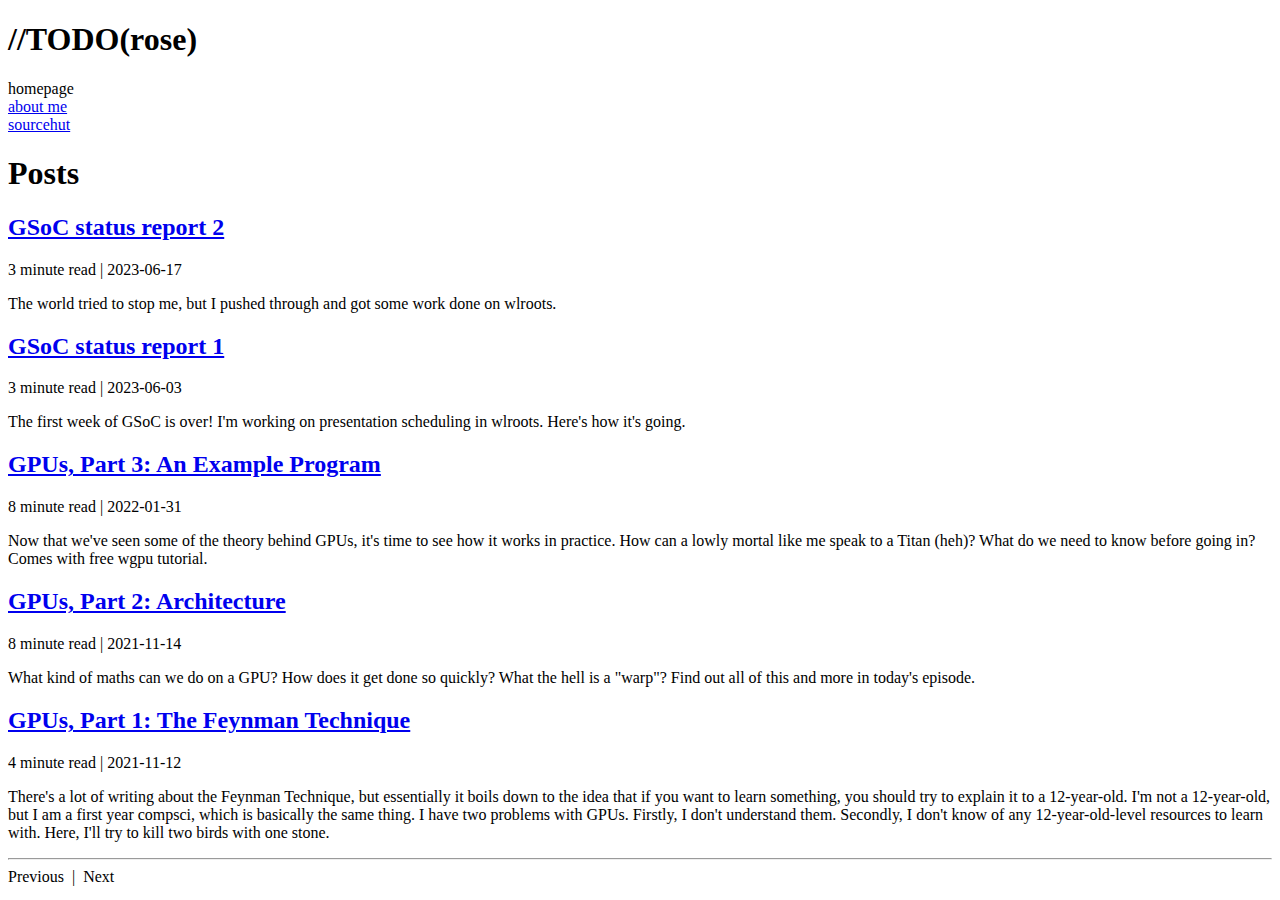
<file: index.html>
<!doctype html><html lang=en><head><meta content="IE=edge" http-equiv=X-UA-Compatible><meta content="text/html; charset=utf-8" http-equiv=content-type><meta content="width=device-width,initial-scale=1.0,maximum-scale=1,viewport-fit=cover" name=viewport><title>//TODO(rose)</title><link href=https://blog.krx.sh/theme.css rel=stylesheet><link href=https://blog.krx.sh/atom.xml rel=alternate title=RSS type=application/atom+xml><body><div id=main><div class=sidebar><div class=sidebar-inner><h1>//TODO(rose)</h1><p>homepage <br> <a href=/about/> about me </a> <br> <a href=https://sr.ht/~roseh>sourcehut</a></div></div><div class=content><h1>Posts</h1><div class=post-preview><div class=post-preview-meta><a href=https://blog.krx.sh/gsoc23/2/> <h2 class=post-preview-title>GSoC status report 2</h2> </a><span class=post-preview-meta-misc> 3 minute read | 2023-06-17 </span></div><p class=post-preview-summary>The world tried to stop me, but I pushed through and got some work done on wlroots.</div><div class=post-preview><div class=post-preview-meta><a href=https://blog.krx.sh/gsoc23/1/> <h2 class=post-preview-title>GSoC status report 1</h2> </a><span class=post-preview-meta-misc> 3 minute read | 2023-06-03 </span></div><p class=post-preview-summary>The first week of GSoC is over! I'm working on presentation scheduling in wlroots. Here's how it's going.</div><div class=post-preview><div class=post-preview-meta><a href=https://blog.krx.sh/gpus/3-first-program/> <h2 class=post-preview-title>GPUs, Part 3: An Example Program</h2> </a><span class=post-preview-meta-misc> 8 minute read | 2022-01-31 </span></div><p class=post-preview-summary>Now that we've seen some of the theory behind GPUs, it's time to see how it works in practice. How can a lowly mortal like me speak to a Titan (heh)? What do we need to know before going in? Comes with free wgpu tutorial.</div><div class=post-preview><div class=post-preview-meta><a href=https://blog.krx.sh/gpus/2-architecture/> <h2 class=post-preview-title>GPUs, Part 2: Architecture</h2> </a><span class=post-preview-meta-misc> 8 minute read | 2021-11-14 </span></div><p class=post-preview-summary>What kind of maths can we do on a GPU? How does it get done so quickly? What the hell is a "warp"? Find out all of this and more in today's episode.</div><div class=post-preview><div class=post-preview-meta><a href=https://blog.krx.sh/gpus/1-intro/> <h2 class=post-preview-title>GPUs, Part 1: The Feynman Technique</h2> </a><span class=post-preview-meta-misc> 4 minute read | 2021-11-12 </span></div><p class=post-preview-summary>There's a lot of writing about the Feynman Technique, but essentially it boils down to the idea that if you want to learn something, you should try to explain it to a 12-year-old. I'm not a 12-year-old, but I am a first year compsci, which is basically the same thing. I have two problems with GPUs. Firstly, I don't understand them. Secondly, I don't know of any 12-year-old-level resources to learn with. Here, I'll try to kill two birds with one stone.</div><hr><div class=prev-next>Previous  |  Next</div></div></div>
</file>
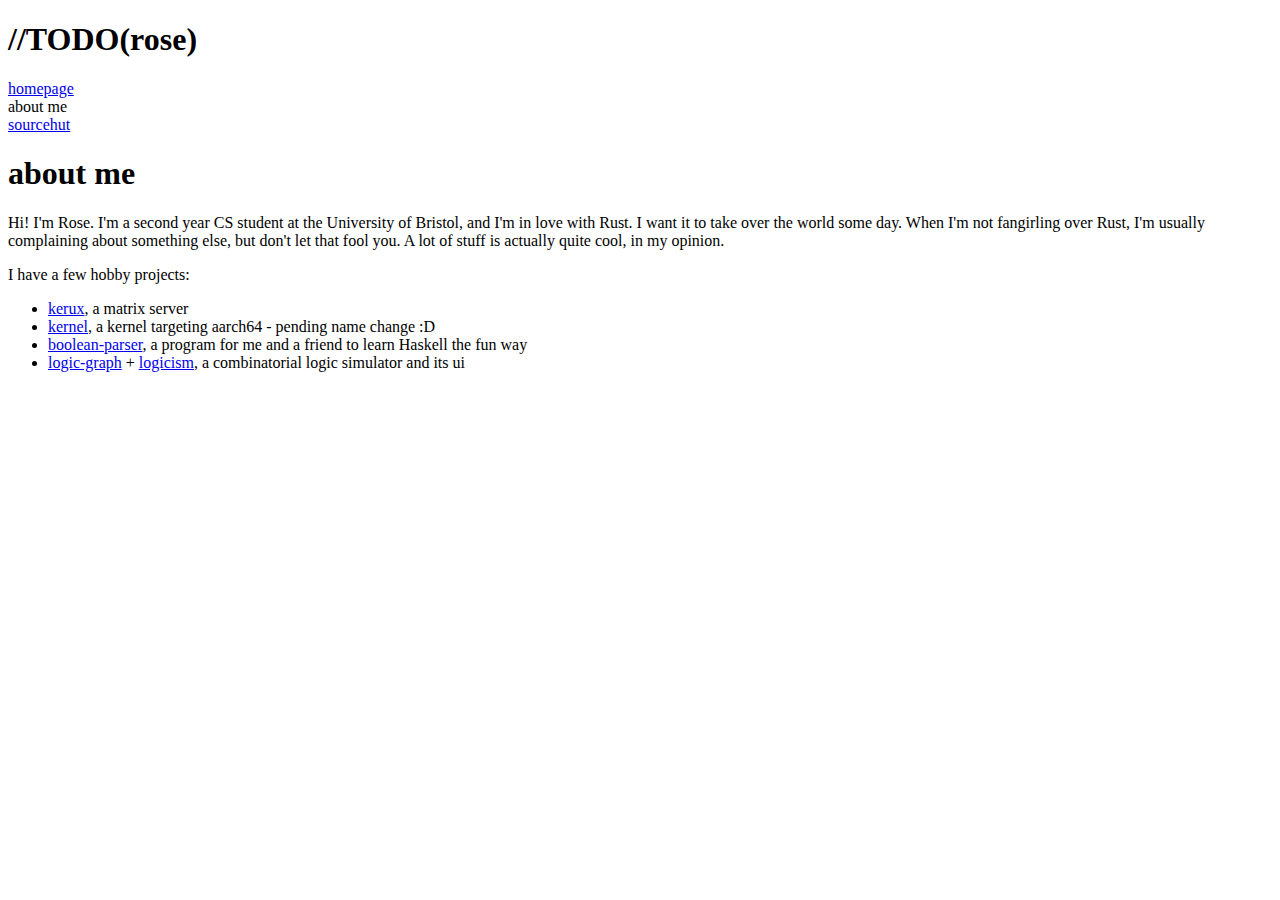
<file: about/index.html>
<!doctype html><html lang=en><head><meta content="IE=edge" http-equiv=X-UA-Compatible><meta content="text/html; charset=utf-8" http-equiv=content-type><meta content="width=device-width,initial-scale=1.0,maximum-scale=1,viewport-fit=cover" name=viewport><title>//TODO(rose) | about me</title><link href=https://blog.krx.sh/theme.css rel=stylesheet><link href=https://blog.krx.sh/atom.xml rel=alternate title=RSS type=application/atom+xml><body><div id=main><div class=sidebar><div class=sidebar-inner><h1>//TODO(rose)</h1><p><a href=/> homepage </a> <br> about me <br> <a href=https://sr.ht/~roseh>sourcehut</a></div></div><div class=content><article><h1>about me</h1><p>Hi! I'm Rose. I'm a second year CS student at the University of Bristol, and I'm in love with Rust. I want it to take over the world some day. When I'm not fangirling over Rust, I'm usually complaining about something else, but don't let that fool you. A lot of stuff is actually quite cool, in my opinion.<p>I have a few hobby projects:<ul><li><a href=https://github.com/rosehuds/kerux>kerux</a>, a matrix server<li><a href=https://github.com/rosehuds/kernel>kernel</a>, a kernel targeting aarch64 - pending name change :D<li><a href=https://github.com/rosehuds/boolean-parser>boolean-parser</a>, a program for me and a friend to learn Haskell the fun way<li><a href=https://github.com/rosehuds/logic-graph>logic-graph</a> + <a href=https://github.com/rosehuds/logicism>logicism</a>, a combinatorial logic simulator and its ui</ul></article></div></div>
</file>
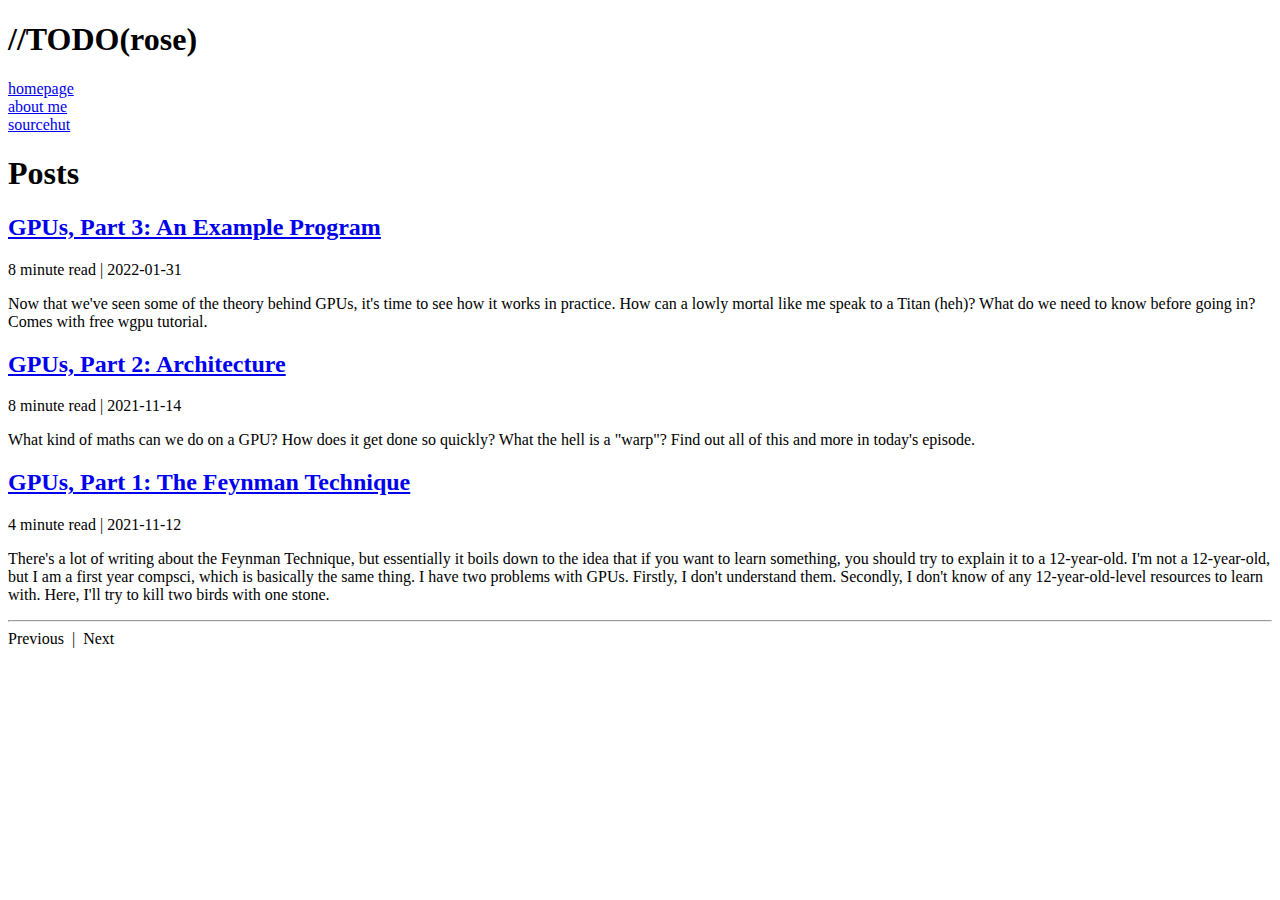
<file: gpus/index.html>
<!doctype html><html lang=en><head><meta content="IE=edge" http-equiv=X-UA-Compatible><meta content="text/html; charset=utf-8" http-equiv=content-type><meta content="width=device-width,initial-scale=1.0,maximum-scale=1,viewport-fit=cover" name=viewport><title>//TODO(rose)</title><link href=https://blog.krx.sh/theme.css rel=stylesheet><link href=https://blog.krx.sh/atom.xml rel=alternate title=RSS type=application/atom+xml><body><div id=main><div class=sidebar><div class=sidebar-inner><h1>//TODO(rose)</h1><p><a href=/> homepage </a> <br> <a href=/about/> about me </a> <br> <a href=https://sr.ht/~roseh>sourcehut</a></div></div><div class=content><h1>Posts</h1><div class=post-preview><div class=post-preview-meta><a href=https://blog.krx.sh/gpus/3-first-program/> <h2 class=post-preview-title>GPUs, Part 3: An Example Program</h2> </a><span class=post-preview-meta-misc> 8 minute read | 2022-01-31 </span></div><p class=post-preview-summary>Now that we've seen some of the theory behind GPUs, it's time to see how it works in practice. How can a lowly mortal like me speak to a Titan (heh)? What do we need to know before going in? Comes with free wgpu tutorial.</div><div class=post-preview><div class=post-preview-meta><a href=https://blog.krx.sh/gpus/2-architecture/> <h2 class=post-preview-title>GPUs, Part 2: Architecture</h2> </a><span class=post-preview-meta-misc> 8 minute read | 2021-11-14 </span></div><p class=post-preview-summary>What kind of maths can we do on a GPU? How does it get done so quickly? What the hell is a "warp"? Find out all of this and more in today's episode.</div><div class=post-preview><div class=post-preview-meta><a href=https://blog.krx.sh/gpus/1-intro/> <h2 class=post-preview-title>GPUs, Part 1: The Feynman Technique</h2> </a><span class=post-preview-meta-misc> 4 minute read | 2021-11-12 </span></div><p class=post-preview-summary>There's a lot of writing about the Feynman Technique, but essentially it boils down to the idea that if you want to learn something, you should try to explain it to a 12-year-old. I'm not a 12-year-old, but I am a first year compsci, which is basically the same thing. I have two problems with GPUs. Firstly, I don't understand them. Secondly, I don't know of any 12-year-old-level resources to learn with. Here, I'll try to kill two birds with one stone.</div><hr><div class=prev-next>Previous  |  Next</div></div></div>
</file>
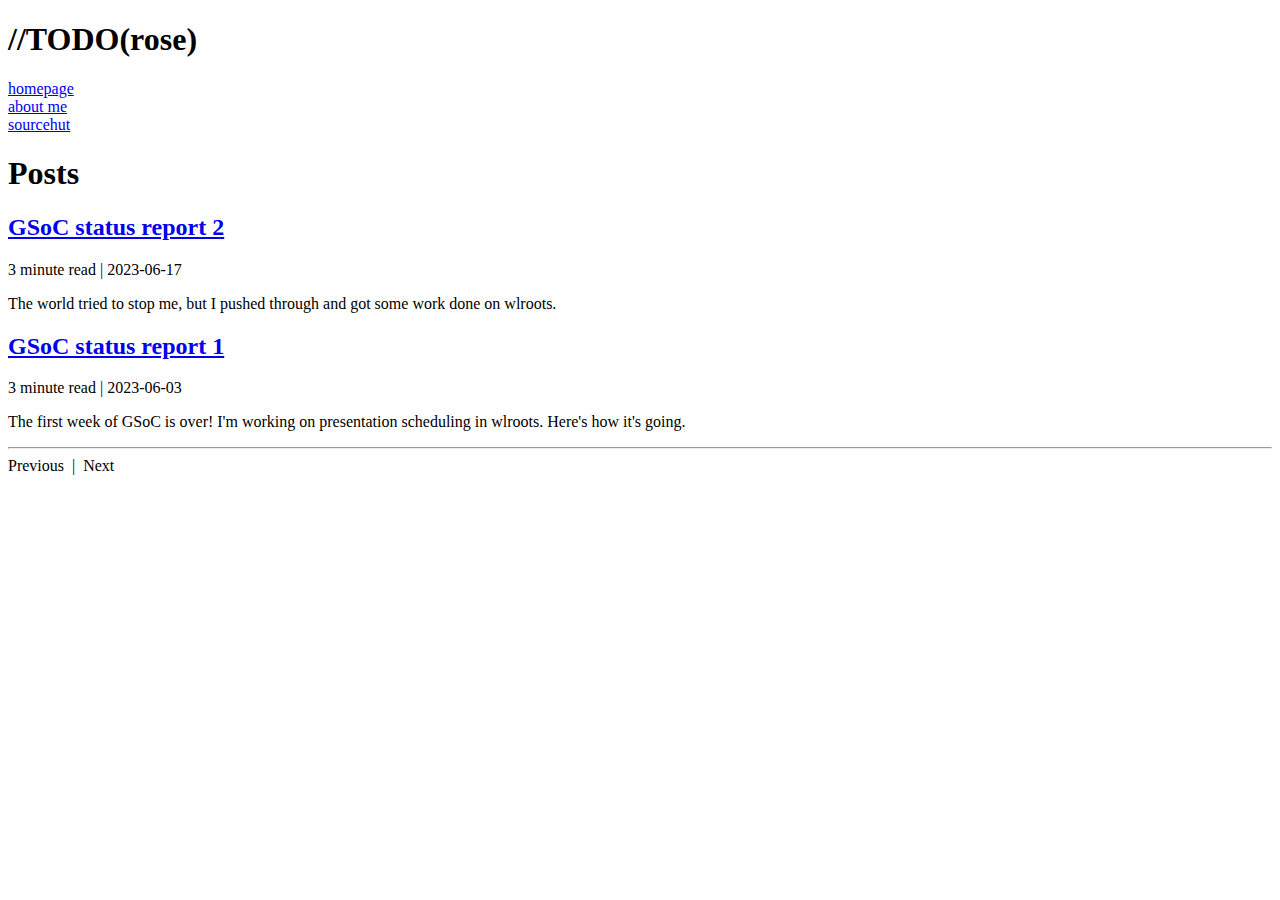
<file: gsoc23/index.html>
<!doctype html><html lang=en><head><meta content="IE=edge" http-equiv=X-UA-Compatible><meta content="text/html; charset=utf-8" http-equiv=content-type><meta content="width=device-width,initial-scale=1.0,maximum-scale=1,viewport-fit=cover" name=viewport><title>//TODO(rose)</title><link href=https://blog.krx.sh/theme.css rel=stylesheet><link href=https://blog.krx.sh/atom.xml rel=alternate title=RSS type=application/atom+xml><body><div id=main><div class=sidebar><div class=sidebar-inner><h1>//TODO(rose)</h1><p><a href=/> homepage </a> <br> <a href=/about/> about me </a> <br> <a href=https://sr.ht/~roseh>sourcehut</a></div></div><div class=content><h1>Posts</h1><div class=post-preview><div class=post-preview-meta><a href=https://blog.krx.sh/gsoc23/2/> <h2 class=post-preview-title>GSoC status report 2</h2> </a><span class=post-preview-meta-misc> 3 minute read | 2023-06-17 </span></div><p class=post-preview-summary>The world tried to stop me, but I pushed through and got some work done on wlroots.</div><div class=post-preview><div class=post-preview-meta><a href=https://blog.krx.sh/gsoc23/1/> <h2 class=post-preview-title>GSoC status report 1</h2> </a><span class=post-preview-meta-misc> 3 minute read | 2023-06-03 </span></div><p class=post-preview-summary>The first week of GSoC is over! I'm working on presentation scheduling in wlroots. Here's how it's going.</div><hr><div class=prev-next>Previous  |  Next</div></div></div>
</file>
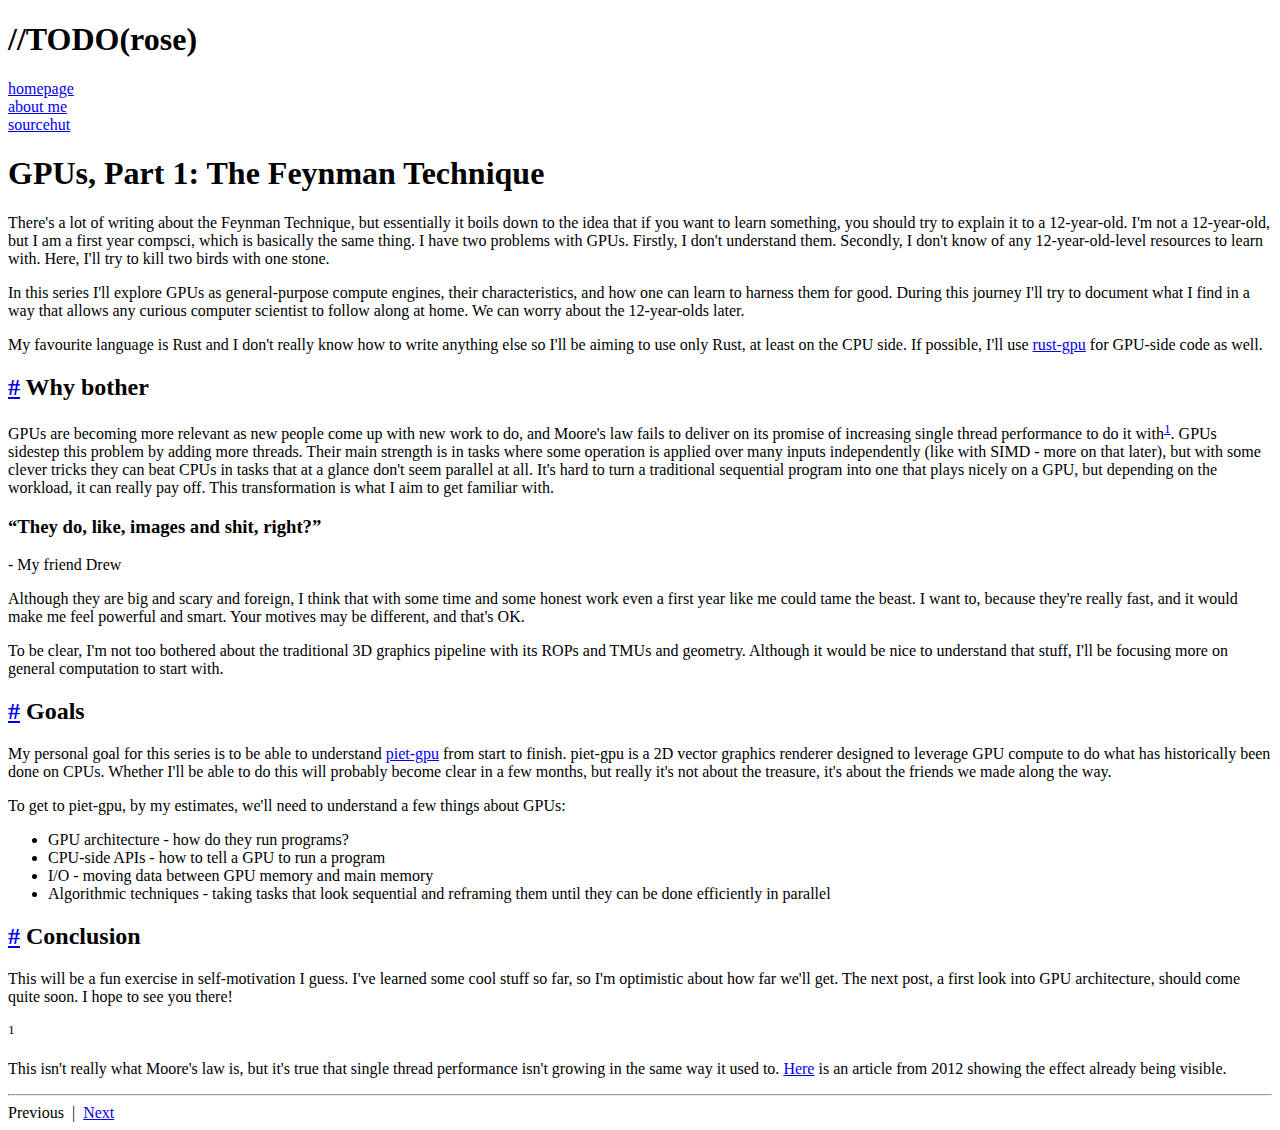
<file: gpus/1-intro/index.html>
<!doctype html><html lang=en><head><meta content="IE=edge" http-equiv=X-UA-Compatible><meta content="text/html; charset=utf-8" http-equiv=content-type><meta content="width=device-width,initial-scale=1.0,maximum-scale=1,viewport-fit=cover" name=viewport><title>//TODO(rose) | GPUs, Part 1: The Feynman Technique</title><link href=https://blog.krx.sh/theme.css rel=stylesheet><link href=https://blog.krx.sh/atom.xml rel=alternate title=RSS type=application/atom+xml><body><div id=main><div class=sidebar><div class=sidebar-inner><h1>//TODO(rose)</h1><p><a href=/> homepage </a> <br> <a href=/about/> about me </a> <br> <a href=https://sr.ht/~roseh>sourcehut</a></div></div><div class=content><article><h1>GPUs, Part 1: The Feynman Technique</h1><p>There's a lot of writing about the Feynman Technique, but essentially it boils down to the idea that if you want to learn something, you should try to explain it to a 12-year-old. I'm not a 12-year-old, but I am a first year compsci, which is basically the same thing. I have two problems with GPUs. Firstly, I don't understand them. Secondly, I don't know of any 12-year-old-level resources to learn with. Here, I'll try to kill two birds with one stone.</p><span id=continue-reading></span><p>In this series I'll explore GPUs as general-purpose compute engines, their characteristics, and how one can learn to harness them for good. During this journey I'll try to document what I find in a way that allows any curious computer scientist to follow along at home. We can worry about the 12-year-olds later.<p>My favourite language is Rust and I don't really know how to write anything else so I'll be aiming to use only Rust, at least on the CPU side. If possible, I'll use <a href=https://github.com/EmbarkStudios/rust-gpu>rust-gpu</a> for GPU-side code as well.<h2 id=why-bother><a aria-label="Anchor link for: why-bother" class=anchor-link href=#why-bother>#</a> Why bother</h2><p>GPUs are becoming more relevant as new people come up with new work to do, and Moore's law fails to deliver on its promise of increasing single thread performance to do it with<sup class=footnote-reference><a href=#1>1</a></sup>. GPUs sidestep this problem by adding more threads. Their main strength is in tasks where some operation is applied over many inputs independently (like with SIMD - more on that later), but with some clever tricks they can beat CPUs in tasks that at a glance don't seem parallel at all. It's hard to turn a traditional sequential program into one that plays nicely on a GPU, but depending on the workload, it can really pay off. This transformation is what I aim to get familiar with.<div class=quote><h3 class=quote-text>“They do, like, images and shit, right?”</h3><span class=quote-author>- My friend Drew</span></div><p>Although they are big and scary and foreign, I think that with some time and some honest work even a first year like me could tame the beast. I want to, because they're really fast, and it would make me feel powerful and smart. Your motives may be different, and that's OK.<p>To be clear, I'm not too bothered about the traditional 3D graphics pipeline with its ROPs and TMUs and geometry. Although it would be nice to understand that stuff, I'll be focusing more on general computation to start with.<h2 id=goals><a aria-label="Anchor link for: goals" class=anchor-link href=#goals>#</a> Goals</h2><p>My personal goal for this series is to be able to understand <a href=https://github.com/linebender/piet-gpu>piet-gpu</a> from start to finish. piet-gpu is a 2D vector graphics renderer designed to leverage GPU compute to do what has historically been done on CPUs. Whether I'll be able to do this will probably become clear in a few months, but really it's not about the treasure, it's about the friends we made along the way.<p>To get to piet-gpu, by my estimates, we'll need to understand a few things about GPUs:<ul><li>GPU architecture - how do they run programs?<li>CPU-side APIs - how to tell a GPU to run a program<li>I/O - moving data between GPU memory and main memory<li>Algorithmic techniques - taking tasks that look sequential and reframing them until they can be done efficiently in parallel</ul><h2 id=conclusion><a aria-label="Anchor link for: conclusion" class=anchor-link href=#conclusion>#</a> Conclusion</h2><p>This will be a fun exercise in self-motivation I guess. I've learned some cool stuff so far, so I'm optimistic about how far we'll get. The next post, a first look into GPU architecture, should come quite soon. I hope to see you there!<div class=footnote-definition id=1><sup class=footnote-definition-label>1</sup><p>This isn't really what Moore's law is, but it's true that single thread performance isn't growing in the same way it used to. <a href=https://preshing.com/20120208/a-look-back-at-single-threaded-cpu-performance/>Here</a> is an article from 2012 showing the effect already being visible.</div><hr><div class=prev-next>Previous  |  <a href=https://blog.krx.sh/gpus/2-architecture/>Next</a></div></article></div></div>
</file>
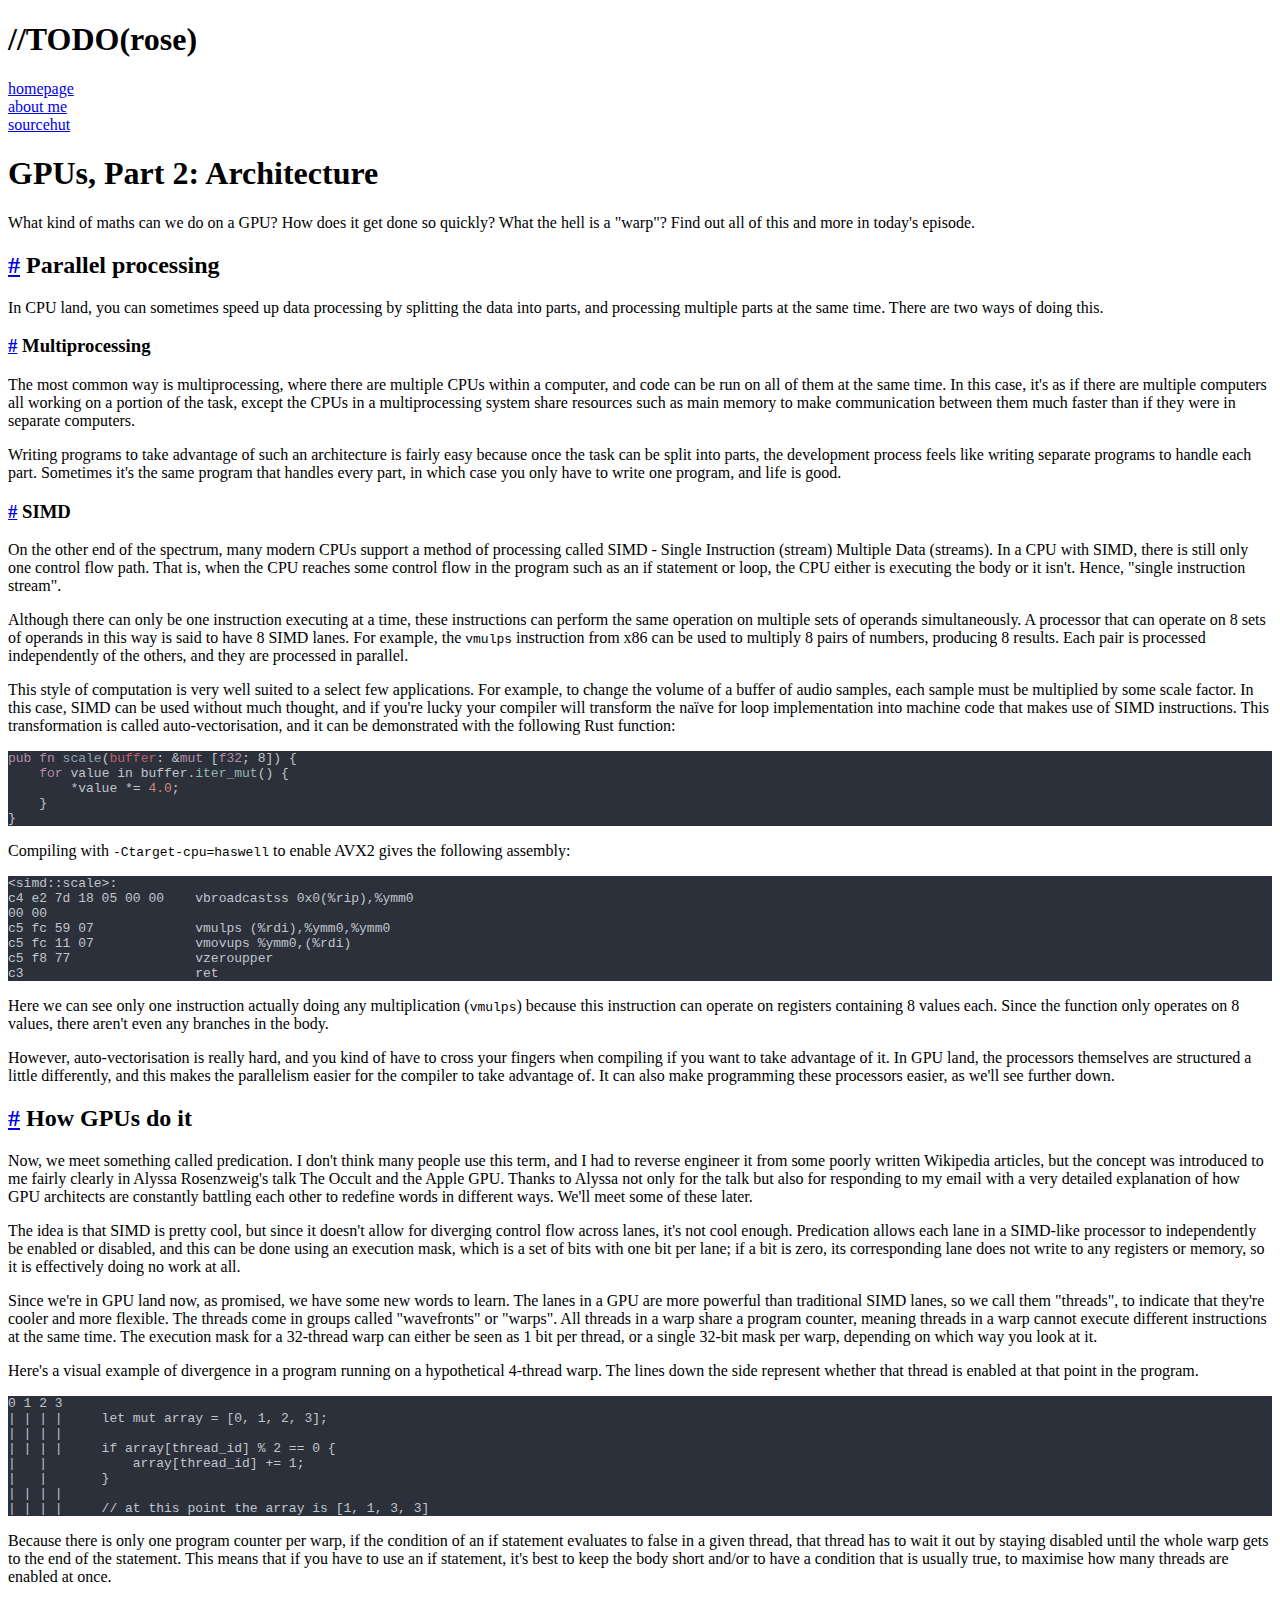
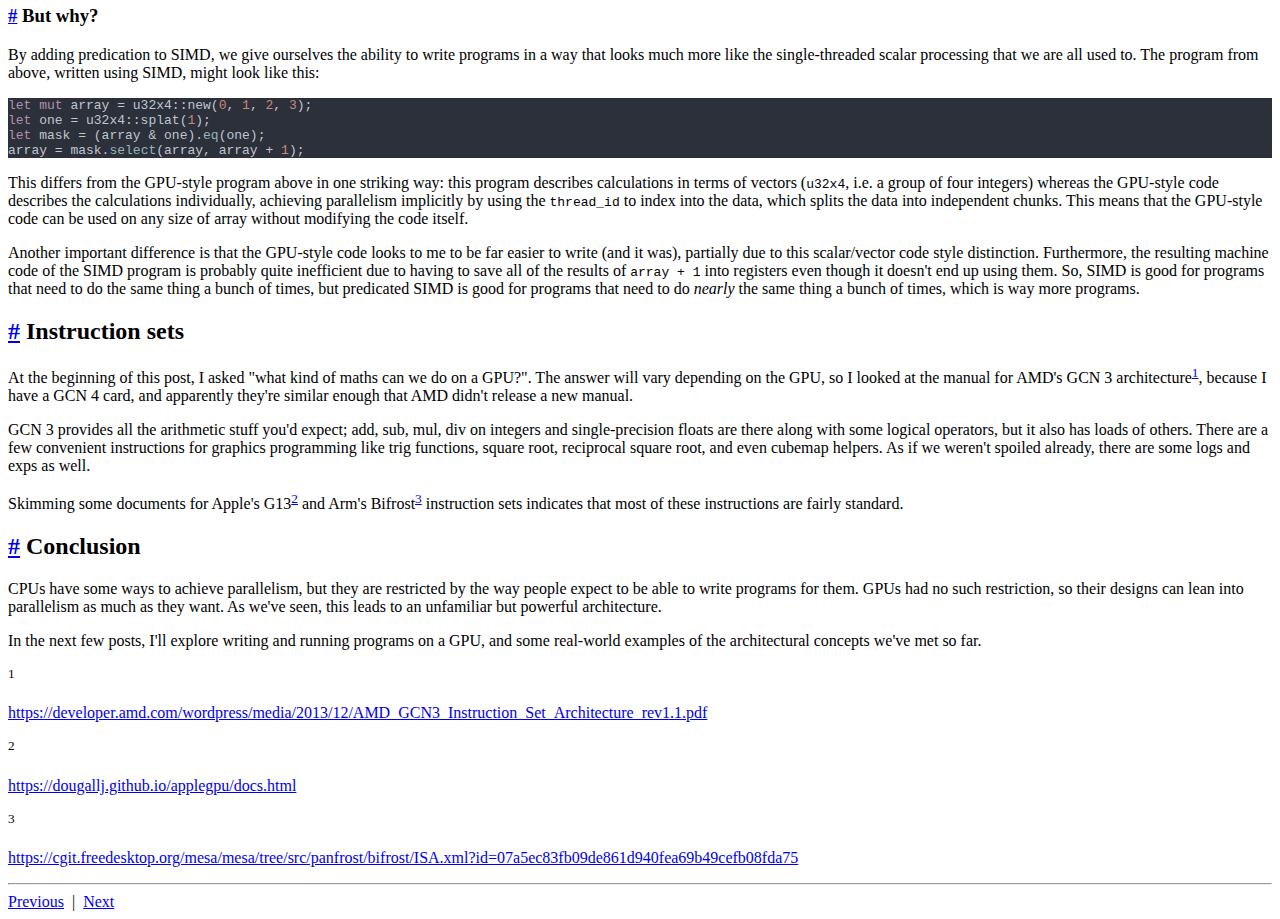
<file: gpus/2-architecture/index.html>
<!doctype html><html lang=en><head><meta content="IE=edge" http-equiv=X-UA-Compatible><meta content="text/html; charset=utf-8" http-equiv=content-type><meta content="width=device-width,initial-scale=1.0,maximum-scale=1,viewport-fit=cover" name=viewport><title>//TODO(rose) | GPUs, Part 2: Architecture</title><link href=https://blog.krx.sh/theme.css rel=stylesheet><link href=https://blog.krx.sh/atom.xml rel=alternate title=RSS type=application/atom+xml><body><div id=main><div class=sidebar><div class=sidebar-inner><h1>//TODO(rose)</h1><p><a href=/> homepage </a> <br> <a href=/about/> about me </a> <br> <a href=https://sr.ht/~roseh>sourcehut</a></div></div><div class=content><article><h1>GPUs, Part 2: Architecture</h1><p>What kind of maths can we do on a GPU? How does it get done so quickly? What the hell is a "warp"? Find out all of this and more in today's episode.</p><span id=continue-reading></span><h2 id=parallel-processing><a aria-label="Anchor link for: parallel-processing" class=anchor-link href=#parallel-processing>#</a> Parallel processing</h2><p>In CPU land, you can sometimes speed up data processing by splitting the data into parts, and processing multiple parts at the same time. There are two ways of doing this.<h3 id=multiprocessing><a aria-label="Anchor link for: multiprocessing" class=anchor-link href=#multiprocessing>#</a> Multiprocessing</h3><p>The most common way is multiprocessing, where there are multiple CPUs within a computer, and code can be run on all of them at the same time. In this case, it's as if there are multiple computers all working on a portion of the task, except the CPUs in a multiprocessing system share resources such as main memory to make communication between them much faster than if they were in separate computers.<p>Writing programs to take advantage of such an architecture is fairly easy because once the task can be split into parts, the development process feels like writing separate programs to handle each part. Sometimes it's the same program that handles every part, in which case you only have to write one program, and life is good.<h3 id=simd><a aria-label="Anchor link for: simd" class=anchor-link href=#simd>#</a> SIMD</h3><p>On the other end of the spectrum, many modern CPUs support a method of processing called SIMD - Single Instruction (stream) Multiple Data (streams). In a CPU with SIMD, there is still only one control flow path. That is, when the CPU reaches some control flow in the program such as an if statement or loop, the CPU either is executing the body or it isn't. Hence, "single instruction stream".<p>Although there can only be one instruction executing at a time, these instructions can perform the same operation on multiple sets of operands simultaneously. A processor that can operate on 8 sets of operands in this way is said to have 8 SIMD lanes. For example, the <code>vmulps</code> instruction from x86 can be used to multiply 8 pairs of numbers, producing 8 results. Each pair is processed independently of the others, and they are processed in parallel.<p>This style of computation is very well suited to a select few applications. For example, to change the volume of a buffer of audio samples, each sample must be multiplied by some scale factor. In this case, SIMD can be used without much thought, and if you're lucky your compiler will transform the naïve for loop implementation into machine code that makes use of SIMD instructions. This transformation is called auto-vectorisation, and it can be demonstrated with the following Rust function:<pre class=language-rust data-lang=rust style=background:#2b303b;color:#c0c5ce><code class=language-rust data-lang=rust><span style=color:#b48ead>pub fn </span><span style=color:#8fa1b3>scale</span><span>(</span><span style=color:#bf616a>buffer</span><span>: &</span><span style=color:#b48ead>mut</span><span> [</span><span style=color:#b48ead>f32</span><span>; 8]) {
</span><span>    </span><span style=color:#b48ead>for</span><span> value in buffer.</span><span style=color:#96b5b4>iter_mut</span><span>() {
</span><span>        *value *= </span><span style=color:#d08770>4.0</span><span>;
</span><span>    }
</span><span>}
</span></code></pre><p>Compiling with <code>-Ctarget-cpu=haswell</code> to enable AVX2 gives the following assembly:<pre style=background:#2b303b;color:#c0c5ce><code><span>&LTsimd::scale>:
</span><span>c4 e2 7d 18 05 00 00    vbroadcastss 0x0(%rip),%ymm0
</span><span>00 00
</span><span>c5 fc 59 07             vmulps (%rdi),%ymm0,%ymm0
</span><span>c5 fc 11 07             vmovups %ymm0,(%rdi)
</span><span>c5 f8 77                vzeroupper
</span><span>c3                      ret
</span></code></pre><p>Here we can see only one instruction actually doing any multiplication (<code>vmulps</code>) because this instruction can operate on registers containing 8 values each. Since the function only operates on 8 values, there aren't even any branches in the body.<p>However, auto-vectorisation is really hard, and you kind of have to cross your fingers when compiling if you want to take advantage of it. In GPU land, the processors themselves are structured a little differently, and this makes the parallelism easier for the compiler to take advantage of. It can also make programming these processors easier, as we'll see further down.<h2 id=how-gpus-do-it><a aria-label="Anchor link for: how-gpus-do-it" class=anchor-link href=#how-gpus-do-it>#</a> How GPUs do it</h2><p>Now, we meet something called predication. I don't think many people use this term, and I had to reverse engineer it from some poorly written Wikipedia articles, but the concept was introduced to me fairly clearly in Alyssa Rosenzweig's talk The Occult and the Apple GPU. Thanks to Alyssa not only for the talk but also for responding to my email with a very detailed explanation of how GPU architects are constantly battling each other to redefine words in different ways. We'll meet some of these later.<p>The idea is that SIMD is pretty cool, but since it doesn't allow for diverging control flow across lanes, it's not cool enough. Predication allows each lane in a SIMD-like processor to independently be enabled or disabled, and this can be done using an execution mask, which is a set of bits with one bit per lane; if a bit is zero, its corresponding lane does not write to any registers or memory, so it is effectively doing no work at all.<p>Since we're in GPU land now, as promised, we have some new words to learn. The lanes in a GPU are more powerful than traditional SIMD lanes, so we call them "threads", to indicate that they're cooler and more flexible. The threads come in groups called "wavefronts" or "warps". All threads in a warp share a program counter, meaning threads in a warp cannot execute different instructions at the same time. The execution mask for a 32-thread warp can either be seen as 1 bit per thread, or a single 32-bit mask per warp, depending on which way you look at it.<p>Here's a visual example of divergence in a program running on a hypothetical 4-thread warp. The lines down the side represent whether that thread is enabled at that point in the program.<pre style=background:#2b303b;color:#c0c5ce><code><span>0 1 2 3
</span><span>| | | |     let mut array = [0, 1, 2, 3];
</span><span>| | | |
</span><span>| | | |     if array[thread_id] % 2 == 0 {
</span><span>|   |           array[thread_id] += 1;
</span><span>|   |       }
</span><span>| | | |
</span><span>| | | |     // at this point the array is [1, 1, 3, 3]
</span></code></pre><p>Because there is only one program counter per warp, if the condition of an if statement evaluates to false in a given thread, that thread has to wait it out by staying disabled until the whole warp gets to the end of the statement. This means that if you have to use an if statement, it's best to keep the body short and/or to have a condition that is usually true, to maximise how many threads are enabled at once.<h3 id=but-why><a aria-label="Anchor link for: but-why" class=anchor-link href=#but-why>#</a> But why?</h3><p>By adding predication to SIMD, we give ourselves the ability to write programs in a way that looks much more like the single-threaded scalar processing that we are all used to. The program from above, written using SIMD, might look like this:<pre class=language-rust data-lang=rust style=background:#2b303b;color:#c0c5ce><code class=language-rust data-lang=rust><span style=color:#b48ead>let mut</span><span> array = u32x4::new(</span><span style=color:#d08770>0</span><span>, </span><span style=color:#d08770>1</span><span>, </span><span style=color:#d08770>2</span><span>, </span><span style=color:#d08770>3</span><span>);
</span><span style=color:#b48ead>let</span><span> one = u32x4::splat(</span><span style=color:#d08770>1</span><span>);
</span><span style=color:#b48ead>let</span><span> mask = (array & one).</span><span style=color:#96b5b4>eq</span><span>(one);
</span><span>array = mask.</span><span style=color:#96b5b4>select</span><span>(array, array + </span><span style=color:#d08770>1</span><span>);
</span></code></pre><p>This differs from the GPU-style program above in one striking way: this program describes calculations in terms of vectors (<code>u32x4</code>, i.e. a group of four integers) whereas the GPU-style code describes the calculations individually, achieving parallelism implicitly by using the <code>thread_id</code> to index into the data, which splits the data into independent chunks. This means that the GPU-style code can be used on any size of array without modifying the code itself.<p>Another important difference is that the GPU-style code looks to me to be far easier to write (and it was), partially due to this scalar/vector code style distinction. Furthermore, the resulting machine code of the SIMD program is probably quite inefficient due to having to save all of the results of <code>array + 1</code> into registers even though it doesn't end up using them. So, SIMD is good for programs that need to do the same thing a bunch of times, but predicated SIMD is good for programs that need to do <em>nearly</em> the same thing a bunch of times, which is way more programs.<h2 id=instruction-sets><a aria-label="Anchor link for: instruction-sets" class=anchor-link href=#instruction-sets>#</a> Instruction sets</h2><p>At the beginning of this post, I asked "what kind of maths can we do on a GPU?". The answer will vary depending on the GPU, so I looked at the manual for AMD's GCN 3 architecture<sup class=footnote-reference><a href=#1>1</a></sup>, because I have a GCN 4 card, and apparently they're similar enough that AMD didn't release a new manual.<p>GCN 3 provides all the arithmetic stuff you'd expect; add, sub, mul, div on integers and single-precision floats are there along with some logical operators, but it also has loads of others. There are a few convenient instructions for graphics programming like trig functions, square root, reciprocal square root, and even cubemap helpers. As if we weren't spoiled already, there are some logs and exps as well.<p>Skimming some documents for Apple's G13<sup class=footnote-reference><a href=#2>2</a></sup> and Arm's Bifrost<sup class=footnote-reference><a href=#3>3</a></sup> instruction sets indicates that most of these instructions are fairly standard.<h2 id=conclusion><a aria-label="Anchor link for: conclusion" class=anchor-link href=#conclusion>#</a> Conclusion</h2><p>CPUs have some ways to achieve parallelism, but they are restricted by the way people expect to be able to write programs for them. GPUs had no such restriction, so their designs can lean into parallelism as much as they want. As we've seen, this leads to an unfamiliar but powerful architecture.<p>In the next few posts, I'll explore writing and running programs on a GPU, and some real-world examples of the architectural concepts we've met so far.<div class=footnote-definition id=1><sup class=footnote-definition-label>1</sup><p><a href=https://developer.amd.com/wordpress/media/2013/12/AMD_GCN3_Instruction_Set_Architecture_rev1.1.pdf>https://developer.amd.com/wordpress/media/2013/12/AMD_GCN3_Instruction_Set_Architecture_rev1.1.pdf</a></div><div class=footnote-definition id=2><sup class=footnote-definition-label>2</sup><p><a href=https://dougallj.github.io/applegpu/docs.html>https://dougallj.github.io/applegpu/docs.html</a></div><div class=footnote-definition id=3><sup class=footnote-definition-label>3</sup><p><a href="https://cgit.freedesktop.org/mesa/mesa/tree/src/panfrost/bifrost/ISA.xml?id=07a5ec83fb09de861d940fea69b49cefb08fda75">https://cgit.freedesktop.org/mesa/mesa/tree/src/panfrost/bifrost/ISA.xml?id=07a5ec83fb09de861d940fea69b49cefb08fda75</a></div><hr><div class=prev-next><a href=https://blog.krx.sh/gpus/1-intro/> Previous</a>  |  <a href=https://blog.krx.sh/gpus/3-first-program/>Next</a></div></article></div></div>
</file>
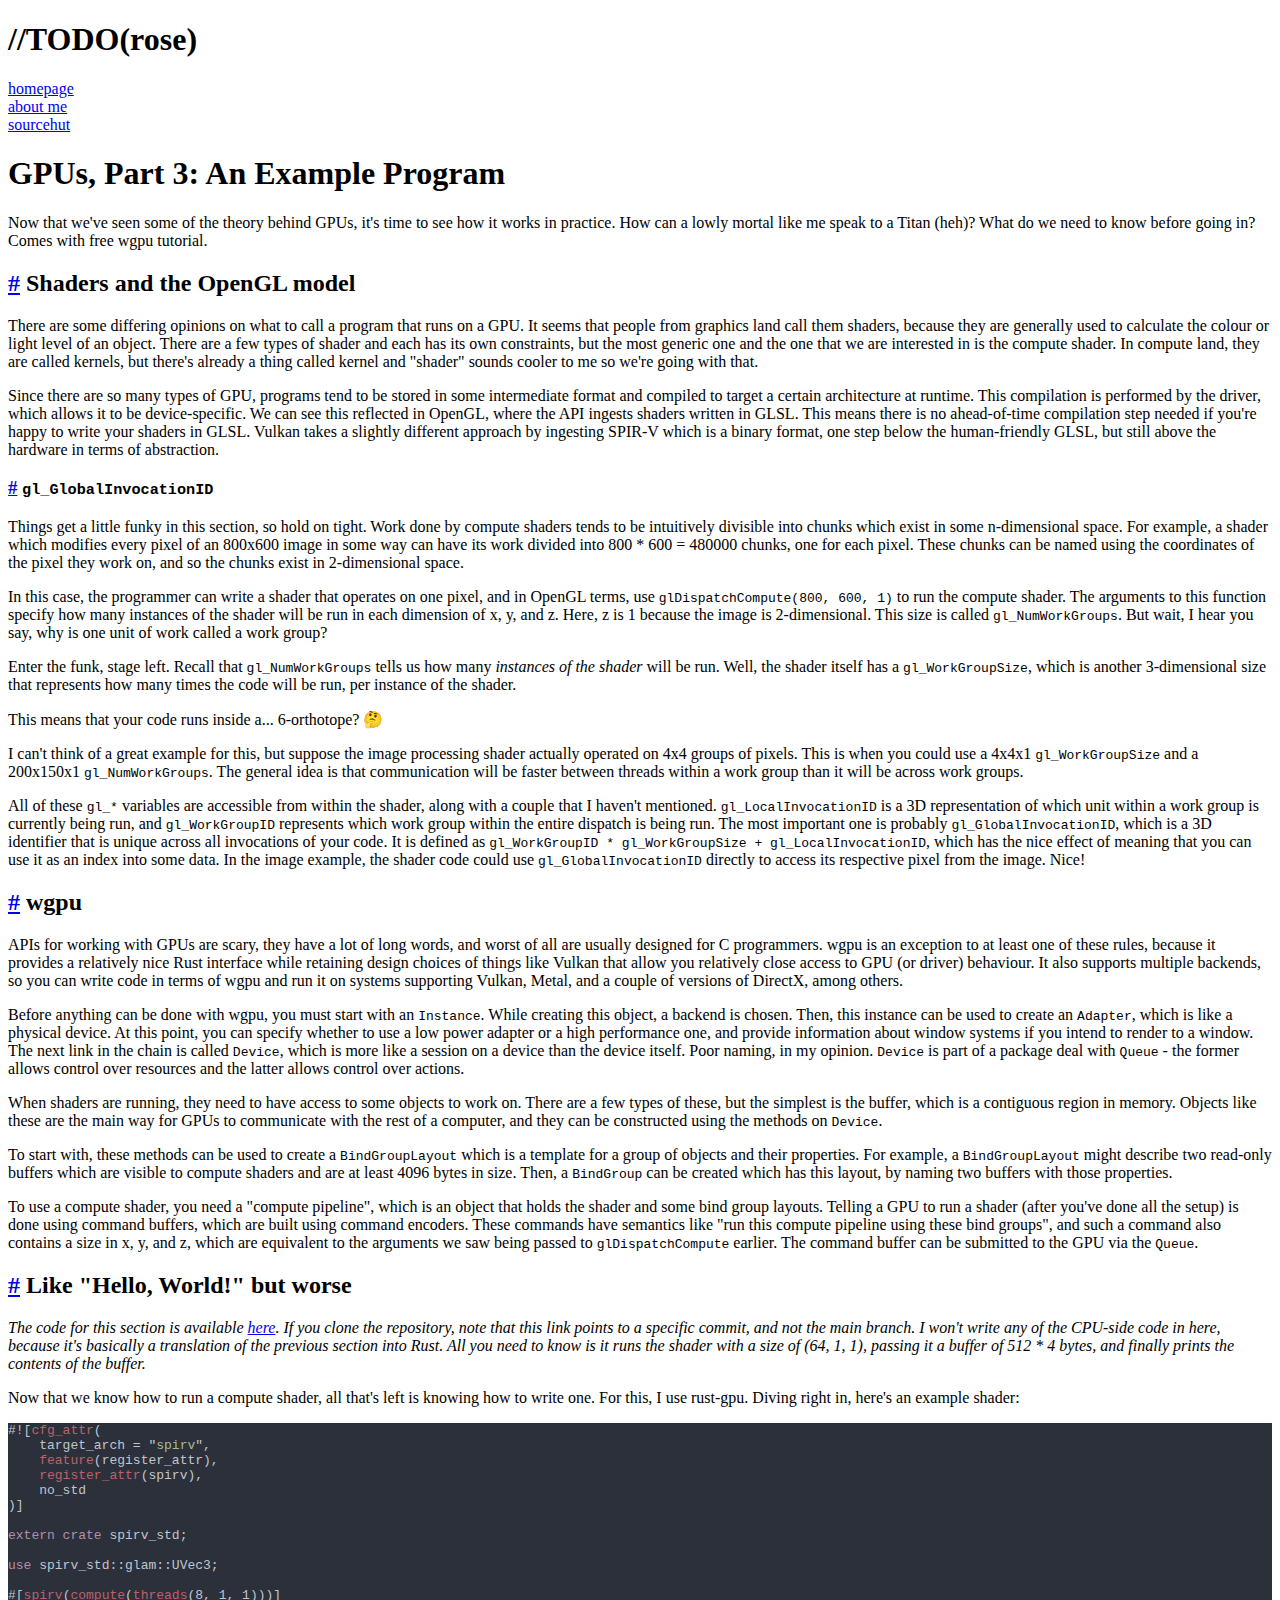
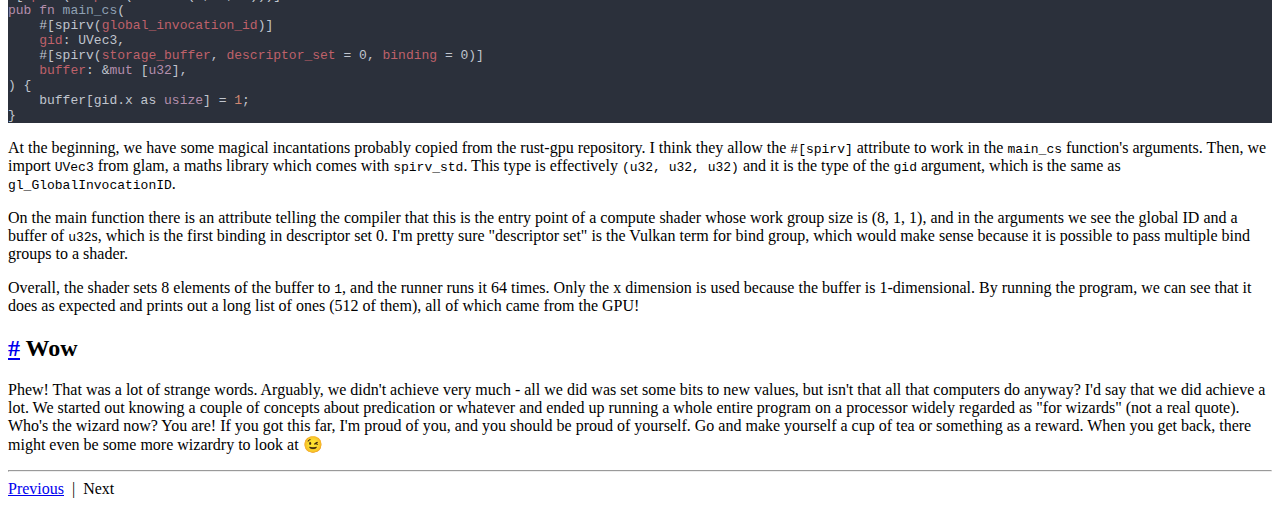
<file: gpus/3-first-program/index.html>
<!doctype html><html lang=en><head><meta content="IE=edge" http-equiv=X-UA-Compatible><meta content="text/html; charset=utf-8" http-equiv=content-type><meta content="width=device-width,initial-scale=1.0,maximum-scale=1,viewport-fit=cover" name=viewport><title>//TODO(rose) | GPUs, Part 3: An Example Program</title><link href=https://blog.krx.sh/theme.css rel=stylesheet><link href=https://blog.krx.sh/atom.xml rel=alternate title=RSS type=application/atom+xml><body><div id=main><div class=sidebar><div class=sidebar-inner><h1>//TODO(rose)</h1><p><a href=/> homepage </a> <br> <a href=/about/> about me </a> <br> <a href=https://sr.ht/~roseh>sourcehut</a></div></div><div class=content><article><h1>GPUs, Part 3: An Example Program</h1><p>Now that we've seen some of the theory behind GPUs, it's time to see how it works in practice. How can a lowly mortal like me speak to a Titan (heh)? What do we need to know before going in? Comes with free wgpu tutorial.</p><span id=continue-reading></span><h2 id=shaders-and-the-opengl-model><a aria-label="Anchor link for: shaders-and-the-opengl-model" class=anchor-link href=#shaders-and-the-opengl-model>#</a> Shaders and the OpenGL model</h2><p>There are some differing opinions on what to call a program that runs on a GPU. It seems that people from graphics land call them shaders, because they are generally used to calculate the colour or light level of an object. There are a few types of shader and each has its own constraints, but the most generic one and the one that we are interested in is the compute shader. In compute land, they are called kernels, but there's already a thing called kernel and "shader" sounds cooler to me so we're going with that.<p>Since there are so many types of GPU, programs tend to be stored in some intermediate format and compiled to target a certain architecture at runtime. This compilation is performed by the driver, which allows it to be device-specific. We can see this reflected in OpenGL, where the API ingests shaders written in GLSL. This means there is no ahead-of-time compilation step needed if you're happy to write your shaders in GLSL. Vulkan takes a slightly different approach by ingesting SPIR-V which is a binary format, one step below the human-friendly GLSL, but still above the hardware in terms of abstraction.<h3 id=gl-globalinvocationid><a aria-label="Anchor link for: gl-globalinvocationid" class=anchor-link href=#gl-globalinvocationid>#</a> <code>gl_GlobalInvocationID</code></h3><p>Things get a little funky in this section, so hold on tight. Work done by compute shaders tends to be intuitively divisible into chunks which exist in some n-dimensional space. For example, a shader which modifies every pixel of an 800x600 image in some way can have its work divided into 800 * 600 = 480000 chunks, one for each pixel. These chunks can be named using the coordinates of the pixel they work on, and so the chunks exist in 2-dimensional space.<p>In this case, the programmer can write a shader that operates on one pixel, and in OpenGL terms, use <code>glDispatchCompute(800, 600, 1)</code> to run the compute shader. The arguments to this function specify how many instances of the shader will be run in each dimension of x, y, and z. Here, z is 1 because the image is 2-dimensional. This size is called <code>gl_NumWorkGroups</code>. But wait, I hear you say, why is one unit of work called a work group?<p>Enter the funk, stage left. Recall that <code>gl_NumWorkGroups</code> tells us how many <em>instances of the shader</em> will be run. Well, the shader itself has a <code>gl_WorkGroupSize</code>, which is another 3-dimensional size that represents how many times the code will be run, per instance of the shader.<p>This means that your code runs inside a... 6-orthotope? 🤔<p>I can't think of a great example for this, but suppose the image processing shader actually operated on 4x4 groups of pixels. This is when you could use a 4x4x1 <code>gl_WorkGroupSize</code> and a 200x150x1 <code>gl_NumWorkGroups</code>. The general idea is that communication will be faster between threads within a work group than it will be across work groups.<p>All of these <code>gl_*</code> variables are accessible from within the shader, along with a couple that I haven't mentioned. <code>gl_LocalInvocationID</code> is a 3D representation of which unit within a work group is currently being run, and <code>gl_WorkGroupID</code> represents which work group within the entire dispatch is being run. The most important one is probably <code>gl_GlobalInvocationID</code>, which is a 3D identifier that is unique across all invocations of your code. It is defined as <code>gl_WorkGroupID * gl_WorkGroupSize + gl_LocalInvocationID</code>, which has the nice effect of meaning that you can use it as an index into some data. In the image example, the shader code could use <code>gl_GlobalInvocationID</code> directly to access its respective pixel from the image. Nice!<h2 id=wgpu><a aria-label="Anchor link for: wgpu" class=anchor-link href=#wgpu>#</a> wgpu</h2><p>APIs for working with GPUs are scary, they have a lot of long words, and worst of all are usually designed for C programmers. wgpu is an exception to at least one of these rules, because it provides a relatively nice Rust interface while retaining design choices of things like Vulkan that allow you relatively close access to GPU (or driver) behaviour. It also supports multiple backends, so you can write code in terms of wgpu and run it on systems supporting Vulkan, Metal, and a couple of versions of DirectX, among others.<p>Before anything can be done with wgpu, you must start with an <code>Instance</code>. While creating this object, a backend is chosen. Then, this instance can be used to create an <code>Adapter</code>, which is like a physical device. At this point, you can specify whether to use a low power adapter or a high performance one, and provide information about window systems if you intend to render to a window. The next link in the chain is called <code>Device</code>, which is more like a session on a device than the device itself. Poor naming, in my opinion. <code>Device</code> is part of a package deal with <code>Queue</code> - the former allows control over resources and the latter allows control over actions.<p>When shaders are running, they need to have access to some objects to work on. There are a few types of these, but the simplest is the buffer, which is a contiguous region in memory. Objects like these are the main way for GPUs to communicate with the rest of a computer, and they can be constructed using the methods on <code>Device</code>.<p>To start with, these methods can be used to create a <code>BindGroupLayout</code> which is a template for a group of objects and their properties. For example, a <code>BindGroupLayout</code> might describe two read-only buffers which are visible to compute shaders and are at least 4096 bytes in size. Then, a <code>BindGroup</code> can be created which has this layout, by naming two buffers with those properties.<p>To use a compute shader, you need a "compute pipeline", which is an object that holds the shader and some bind group layouts. Telling a GPU to run a shader (after you've done all the setup) is done using command buffers, which are built using command encoders. These commands have semantics like "run this compute pipeline using these bind groups", and such a command also contains a size in x, y, and z, which are equivalent to the arguments we saw being passed to <code>glDispatchCompute</code> earlier. The command buffer can be submitted to the GPU via the <code>Queue</code>.<h2 id=like-hello-world-but-worse><a aria-label="Anchor link for: like-hello-world-but-worse" class=anchor-link href=#like-hello-world-but-worse>#</a> Like "Hello, World!" but worse</h2><p><em>The code for this section is available <a href=https://github.com/rosehuds/gpu-playground/tree/main/wgpu>here</a>. If you clone the repository, note that this link points to a specific commit, and not the main branch. I won't write any of the CPU-side code in here, because it's basically a translation of the previous section into Rust. All you need to know is it runs the shader with a size of (64, 1, 1), passing it a buffer of 512 * 4 bytes, and finally prints the contents of the buffer.</em><p>Now that we know how to run a compute shader, all that's left is knowing how to write one. For this, I use rust-gpu. Diving right in, here's an example shader:<pre class=language-rust data-lang=rust style=background:#2b303b;color:#c0c5ce><code class=language-rust data-lang=rust><span>#![</span><span style=color:#bf616a>cfg_attr</span><span>(
</span><span>    target_arch = "</span><span style=color:#a3be8c>spirv</span><span>",
</span><span>    </span><span style=color:#bf616a>feature</span><span>(register_attr),
</span><span>    </span><span style=color:#bf616a>register_attr</span><span>(spirv),
</span><span>    no_std
</span><span>)]
</span><span>
</span><span style=color:#b48ead>extern crate</span><span> spirv_std;
</span><span>
</span><span style=color:#b48ead>use </span><span>spirv_std::glam::UVec3;
</span><span>
</span><span>#[</span><span style=color:#bf616a>spirv</span><span>(</span><span style=color:#bf616a>compute</span><span>(</span><span style=color:#bf616a>threads</span><span>(8, 1, 1)))]
</span><span style=color:#b48ead>pub fn </span><span style=color:#8fa1b3>main_cs</span><span>(
</span><span>    #[spirv(</span><span style=color:#bf616a>global_invocation_id</span><span>)]
</span><span>    </span><span style=color:#bf616a>gid</span><span>: UVec3,
</span><span>    #[spirv(</span><span style=color:#bf616a>storage_buffer</span><span>, </span><span style=color:#bf616a>descriptor_set</span><span> = 0, </span><span style=color:#bf616a>binding</span><span> = 0)]
</span><span>    </span><span style=color:#bf616a>buffer</span><span>: &</span><span style=color:#b48ead>mut</span><span> [</span><span style=color:#b48ead>u32</span><span>],
</span><span>) {
</span><span>    buffer[gid.x as </span><span style=color:#b48ead>usize</span><span>] = </span><span style=color:#d08770>1</span><span>;
</span><span>}
</span></code></pre><p>At the beginning, we have some magical incantations probably copied from the rust-gpu repository. I think they allow the <code>#[spirv]</code> attribute to work in the <code>main_cs</code> function's arguments. Then, we import <code>UVec3</code> from glam, a maths library which comes with <code>spirv_std</code>. This type is effectively <code>(u32, u32, u32)</code> and it is the type of the <code>gid</code> argument, which is the same as <code>gl_GlobalInvocationID</code>.<p>On the main function there is an attribute telling the compiler that this is the entry point of a compute shader whose work group size is (8, 1, 1), and in the arguments we see the global ID and a buffer of <code>u32</code>s, which is the first binding in descriptor set 0. I'm pretty sure "descriptor set" is the Vulkan term for bind group, which would make sense because it is possible to pass multiple bind groups to a shader.<p>Overall, the shader sets 8 elements of the buffer to <code>1</code>, and the runner runs it 64 times. Only the x dimension is used because the buffer is 1-dimensional. By running the program, we can see that it does as expected and prints out a long list of ones (512 of them), all of which came from the GPU!<h2 id=wow><a aria-label="Anchor link for: wow" class=anchor-link href=#wow>#</a> Wow</h2><p>Phew! That was a lot of strange words. Arguably, we didn't achieve very much - all we did was set some bits to new values, but isn't that all that computers do anyway? I'd say that we did achieve a lot. We started out knowing a couple of concepts about predication or whatever and ended up running a whole entire program on a processor widely regarded as "for wizards" (not a real quote). Who's the wizard now? You are! If you got this far, I'm proud of you, and you should be proud of yourself. Go and make yourself a cup of tea or something as a reward. When you get back, there might even be some more wizardry to look at 😉<hr><div class=prev-next><a href=https://blog.krx.sh/gpus/2-architecture/> Previous</a>  |  Next</div></article></div></div>
</file>
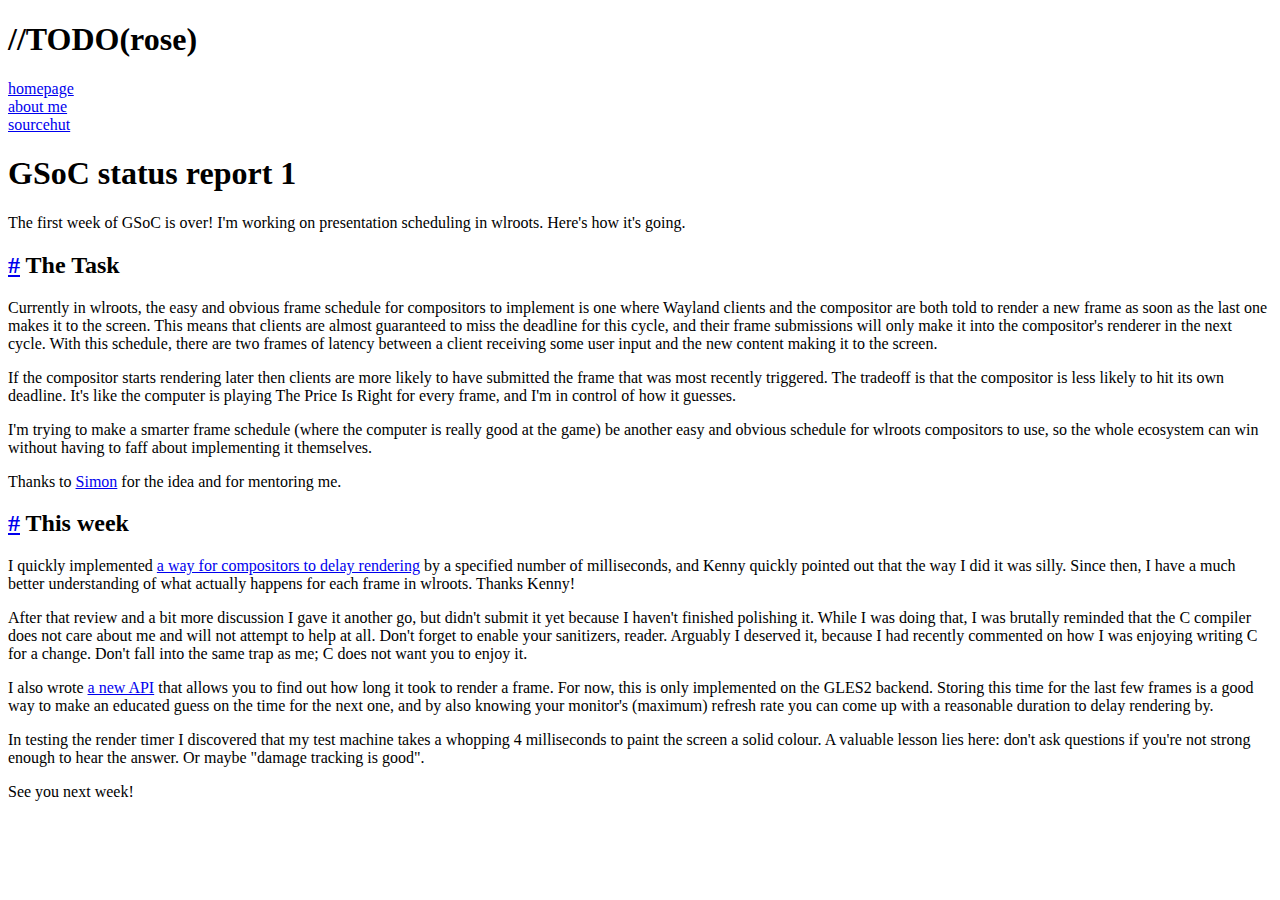
<file: gsoc23/1/index.html>
<!doctype html><html lang=en><head><meta content="IE=edge" http-equiv=X-UA-Compatible><meta content="text/html; charset=utf-8" http-equiv=content-type><meta content="width=device-width,initial-scale=1.0,maximum-scale=1,viewport-fit=cover" name=viewport><title>//TODO(rose) | GSoC status report 1</title><link href=https://blog.krx.sh/theme.css rel=stylesheet><link href=https://blog.krx.sh/atom.xml rel=alternate title=RSS type=application/atom+xml><body><div id=main><div class=sidebar><div class=sidebar-inner><h1>//TODO(rose)</h1><p><a href=/> homepage </a> <br> <a href=/about/> about me </a> <br> <a href=https://sr.ht/~roseh>sourcehut</a></div></div><div class=content><article><h1>GSoC status report 1</h1><p>The first week of GSoC is over! I'm working on presentation scheduling in wlroots. Here's how it's going.</p><span id=continue-reading></span><h2 id=the-task><a aria-label="Anchor link for: the-task" class=anchor-link href=#the-task>#</a> The Task</h2><p>Currently in wlroots, the easy and obvious frame schedule for compositors to implement is one where Wayland clients and the compositor are both told to render a new frame as soon as the last one makes it to the screen. This means that clients are almost guaranteed to miss the deadline for this cycle, and their frame submissions will only make it into the compositor's renderer in the next cycle. With this schedule, there are two frames of latency between a client receiving some user input and the new content making it to the screen.<p>If the compositor starts rendering later then clients are more likely to have submitted the frame that was most recently triggered. The tradeoff is that the compositor is less likely to hit its own deadline. It's like the computer is playing The Price Is Right for every frame, and I'm in control of how it guesses.<p>I'm trying to make a smarter frame schedule (where the computer is really good at the game) be another easy and obvious schedule for wlroots compositors to use, so the whole ecosystem can win without having to faff about implementing it themselves.<p>Thanks to <a href=https://emersion.fr>Simon</a> for the idea and for mentoring me.<h2 id=this-week><a aria-label="Anchor link for: this-week" class=anchor-link href=#this-week>#</a> This week</h2><p>I quickly implemented <a href=https://gitlab.freedesktop.org/wlroots/wlroots/-/merge_requests/4147>a way for compositors to delay rendering</a> by a specified number of milliseconds, and Kenny quickly pointed out that the way I did it was silly. Since then, I have a much better understanding of what actually happens for each frame in wlroots. Thanks Kenny!<p>After that review and a bit more discussion I gave it another go, but didn't submit it yet because I haven't finished polishing it. While I was doing that, I was brutally reminded that the C compiler does not care about me and will not attempt to help at all. Don't forget to enable your sanitizers, reader. Arguably I deserved it, because I had recently commented on how I was enjoying writing C for a change. Don't fall into the same trap as me; C does not want you to enjoy it.<p>I also wrote <a href=https://gitlab.freedesktop.org/wlroots/wlroots/-/merge_requests/4159>a new API</a> that allows you to find out how long it took to render a frame. For now, this is only implemented on the GLES2 backend. Storing this time for the last few frames is a good way to make an educated guess on the time for the next one, and by also knowing your monitor's (maximum) refresh rate you can come up with a reasonable duration to delay rendering by.<p>In testing the render timer I discovered that my test machine takes a whopping 4 milliseconds to paint the screen a solid colour. A valuable lesson lies here: don't ask questions if you're not strong enough to hear the answer. Or maybe "damage tracking is good".<p>See you next week!</article></div></div>
</file>
